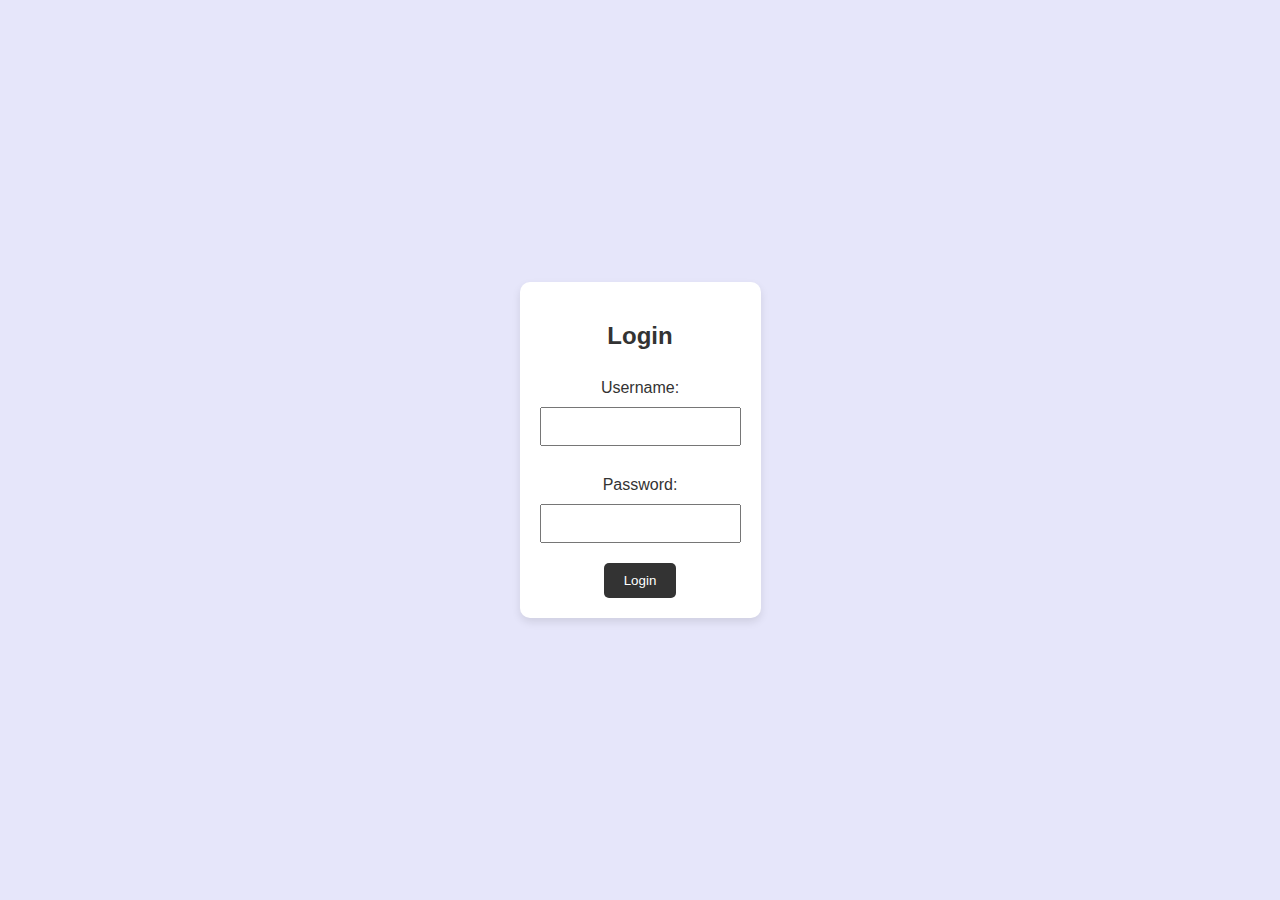
<file: login.html>
<!DOCTYPE html>
<html lang="en">
<head>
  <meta charset="UTF-8">
  <meta name="viewport" content="width=device-width, initial-scale=1.0">
  <link rel="stylesheet" href="login.css">
  <title>Login</title>
</head>
<body>
  <div class="login-container">
    <h2>Login</h2>
    <form id="loginForm">
      <label for="username">Username:</label>
      <input type="text" id="username" name="username" required>
      
      <label for="password">Password:</label>
      <input type="password" id="password" name="password" required>
      
      <button type="submit">Login</button>
    </form>
  </div>

  <script src="login.js"></script>
</body>
</html>
</file>
<file: login.css>
body {
    margin: 0;
    padding: 0;
    font-family: 'Arial', sans-serif;
    display: flex;
    justify-content: center;
    align-items: center;
    height: 100vh;
    background-color: lavender;
  }
  
  .login-container {
    background-color: white;
    padding: 20px;
    border-radius: 10px;
    box-shadow: 0 4px 8px rgba(0, 0, 0, 0.1);
    text-align: center;
  }
  
  h2 {
    color: #333;
  }
  
  form {
    display: flex;
    flex-direction: column;
    align-items: center;
  }
  
  label {
    margin: 10px 0;
    color: #333;
  }
  
  input {
    padding: 10px;
    margin-bottom: 20px;
    width: 100%;
    box-sizing: border-box;
  }
  
  button {
    padding: 10px 20px;
    background-color: #333;
    color: #fff;
    border: none;
    cursor: pointer;
    border-radius: 5px;
    transition: background-color 0.3s ease-in-out;
  }
  
  button:hover {
    background-color: #61dafb;
  }
</file>
